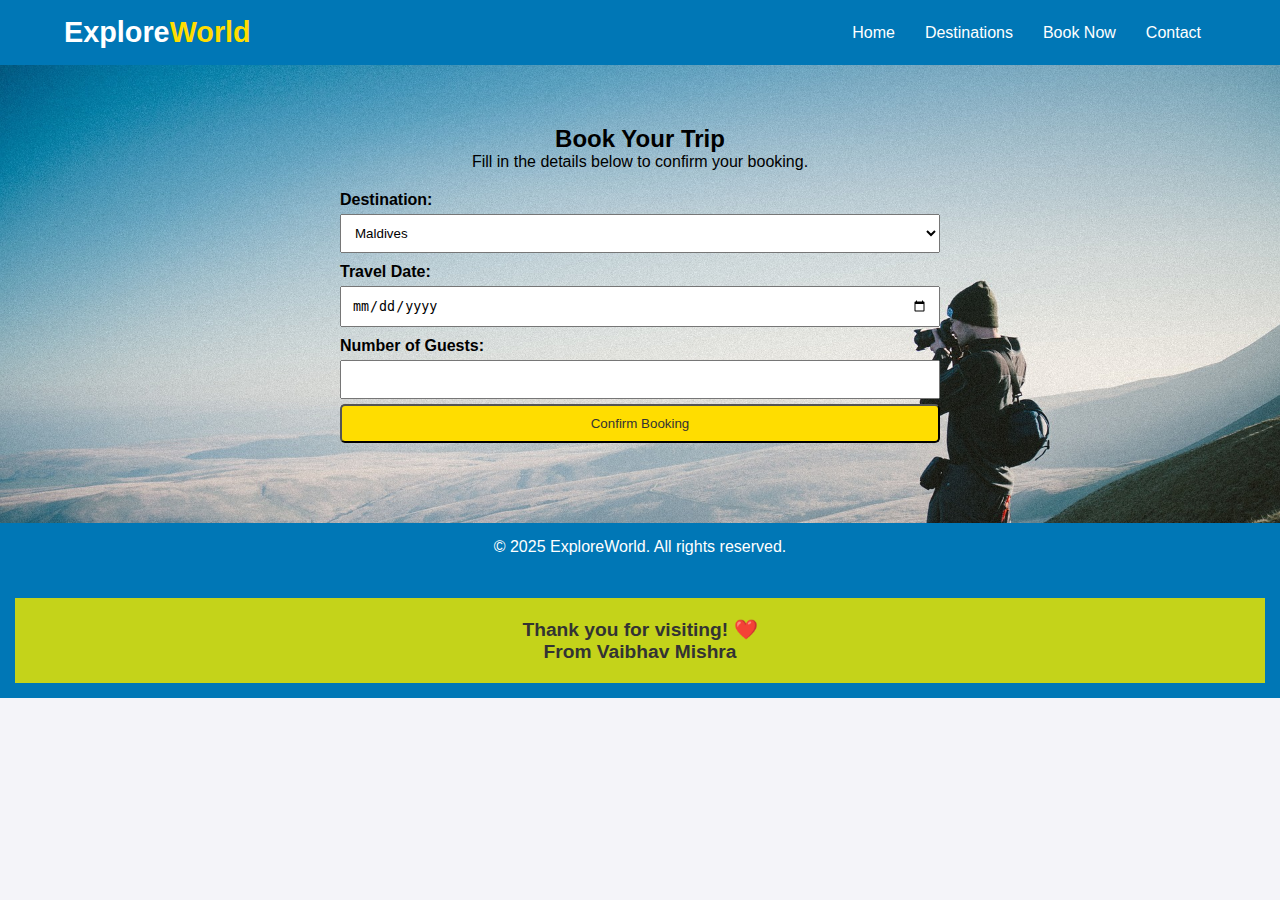
<file: booh.html>
<!DOCTYPE html>
<html lang="en">

<head>
    <meta charset="UTF-8">
    <meta name="viewport" content="width=device-width, initial-scale=1.0">
    <title>Book Your Trip - Explore World</title>
    <link rel="stylesheet" href="tt.css">
</head>

<body>
    <header>
        <div class="container">
            <h1 class="logo">Explore<span>World</span></h1>
            <nav>
                <ul>
                    <li><a href="index.html#home">Home</a></li>
                    <li><a href="index.html#destinations">Destinations</a></li>
                    <li><a href="booh.html">Book Now</a></li>
                    <li><a href="index.html#contact">Contact</a></li>
                </ul>
            </nav>
        </div>
    </header>

    <!-- Booking Page Content -->
    <section id="booking" class="section">
        <h2>Book Your Trip</h2>
        <p>Fill in the details below to confirm your booking.</p>

        <form id="bookingForm" class="booking-form">
            <label for="destination">Destination:</label>
            <select id="destination" name="destination" required>
                <option value="Maldives">Maldives</option>
                <option value="Paris">Paris</option>
                <option value="Bali">Bali</option>
            </select>

            <label for="date">Travel Date:</label>
            <input type="date" id="date" name="date" required>

            <label for="guests">Number of Guests:</label>
            <input type="number" id="guests" name="guests" min="1" max="10" required>

            <button type="submit" class="btn">Confirm Booking</button>
        </form>
    </section>
<!--iii-->
    <footer>
        <p>&copy; 2025 ExploreWorld. All rights reserved.</p>
        <section class="thank-you">
            <p>Thank you for visiting! ❤️<br>From Vaibhav Mishra</p>
        </section>
        
    </footer>
</body>

</html>
</file>
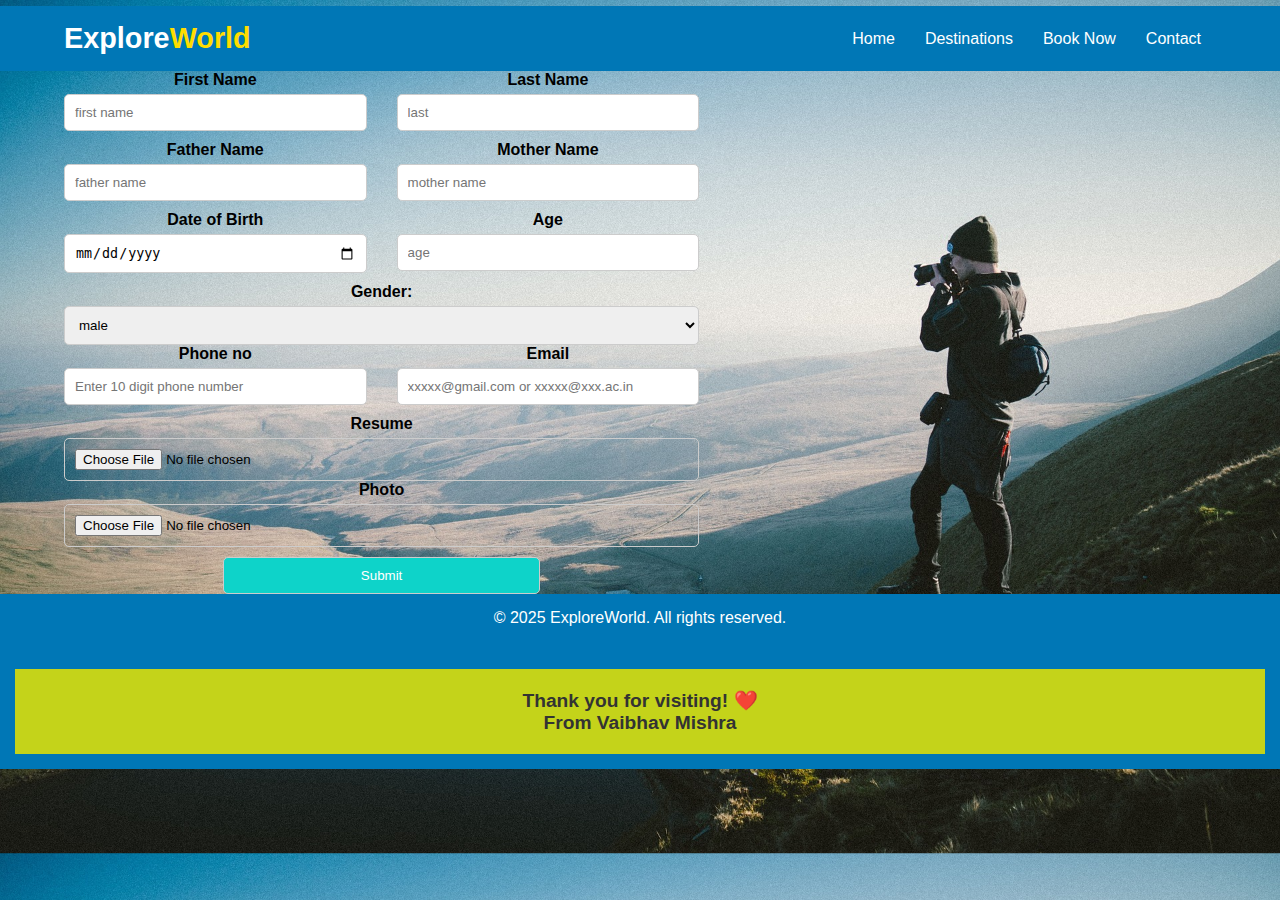
<file: form.html>
<!DOCTYPE html>
<html lang="en">
<head>
    <meta charset="UTF-8">
    <meta name="viewport" content="width=device-width, initial-scale=1.0">
    <title>form</title>
    <link rel="stylesheet" type="text/css" href="tt.css">

    <link rel="stylesheet" type="text/css" href="form.css">
    
    <!-- Link second CSS file -->
    <script src="form.js"></script>
    <script src="node.js"></script>

    
</head>
<body class="form-page">
    <header>
        <div class="container">
            <h1 class="logo">Explore<span>World</span></h1>
            <nav>
                <ul>
                    <li><a href="index.html#home">Home</a></li>
                    <li><a href="index.html#destinations">Destinations</a></li>
                    <li><a href="booh.html">Book Now</a></li>
                    <li><a href="index.html#contact">Contact</a></li>
                </ul>
            </nav>
        </div>
    </header>
        <div class="container">
    <form id="form"  action="/api/form" method="post">
        
        <div class="form-row">
            <div class="form-group">
            <label for="first"><b>First Name</b></label>
            <input type="first" id="first" name="first" placeholder="first name">

        </div>
        <div class="form-group">
            <label for="last"><b>Last Name</b></label>
            <input type="last" id="last" name="last" placeholder="last">
        </div>
    </div>
    <div class="form-row">
        <div class="form-group">
        <label for="father name"><b>Father Name</b></label>
        <input type="father name" id="father name" name="first" placeholder="father name">

    </div>
    <div class="form-group">
        <label for="last"><b>Mother Name</b></label>
        <input type="last" id="last" name="last" placeholder="mother name">
    </div>
</div>
<div class="form-row">
    <div class="form-group">
    <label for="DOB"><b>Date of Birth</b></label>
    <input type="date" id="DOB" name="DOB" required onchange="calculateAge()">

</div>
<div class="form-group">
    <label for="age"><b>Age</b></label>
    <input type="text" id="age" name="age" placeholder="age" readonly>
</div>
</div>

<div class="form-group">
    <label for="Gender"><b>Gender:</b></label>
    <Select name="Gender" id="Gender" reuired>
        <option value="male">male</option>
        <option value="female">female</option>
        <option value="other">other</option>

    </Select>
</div>
<div class="form-row">
    <div class="form-group">
    <label for="Phone no"><b>Phone no</b></label>
    <input type="tel" id="Phone no" name="Phone no" placeholder="Enter 10 digit phone number" pattern="[0-9]{10}">

</div>
<div class="form-group">
    <label for="email"><b>Email</b></label>
    <input type="email" id="email" name="email" placeholder="xxxxx@gmail.com or xxxxx@xxx.ac.in">
</div>
</div>
<div class="form-group">
    <label for="resume"><b>Resume</b></label>
    <input type="file" id="resume" name="resume" accept="pdf ,docx">
</div>
<div class="form-group">
    <label for="photo"><b>Photo</b></label>
    <input type="file" id="photo" name="photo" accept="image/*" required>
</div>
<div class="btn-container">
    <button type="submit">Submit</button>
</div>
    </form>
</div>
<footer>
    <p>&copy; 2025 ExploreWorld. All rights reserved.</p>
    <section class="thank-you">
        <p>Thank you for visiting! ❤️<br>From Vaibhav Mishra</p>
    </section>
    
</footer>
</body>
</html>
</file>
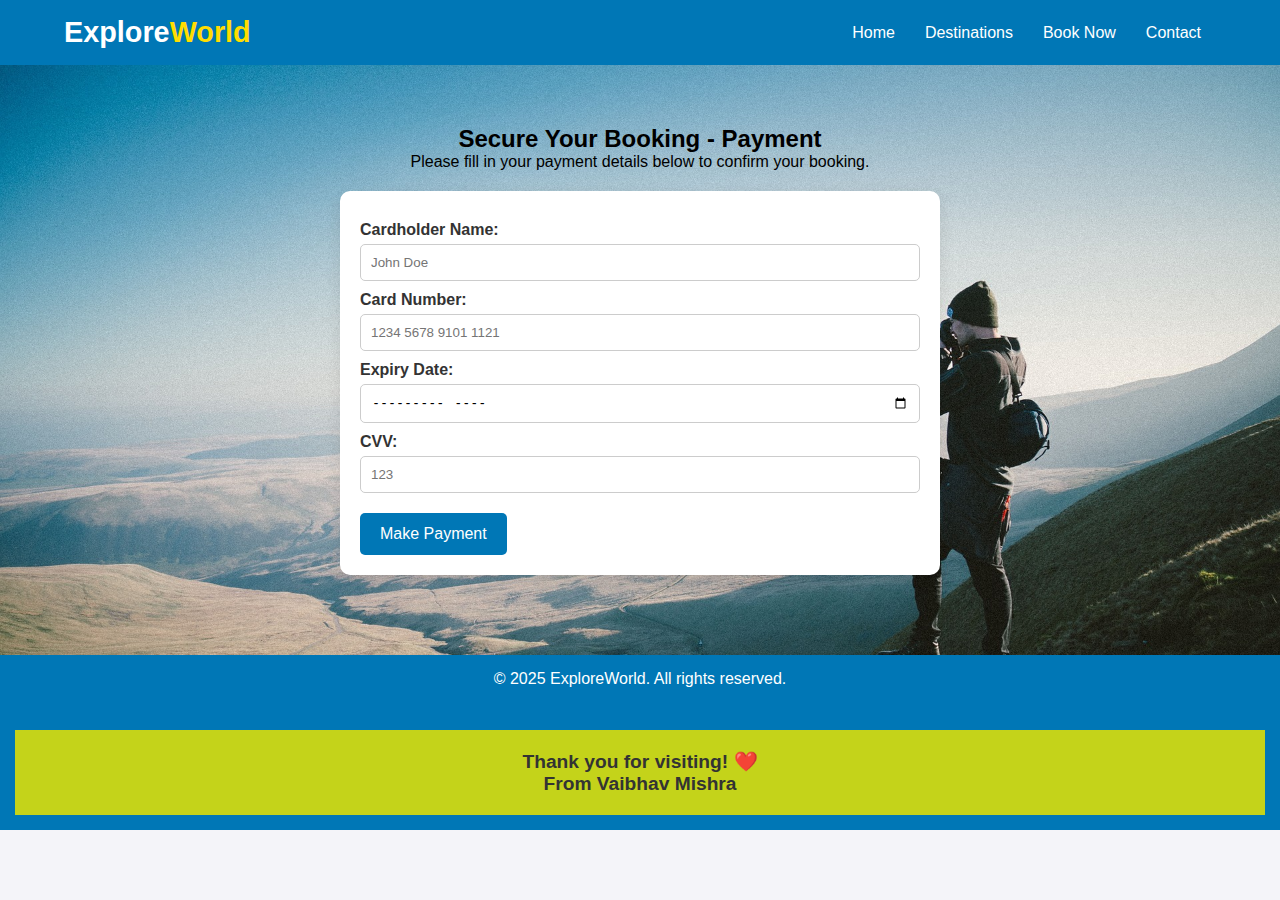
<file: payment.html>
<!DOCTYPE html>
<html lang="en">

<head>
    <meta charset="UTF-8">
    <meta name="viewport" content="width=device-width, initial-scale=1.0">
    <title>Payment - Explore World</title>
    <link rel="stylesheet" href="tt.css">
</head>

<body>
    <header>
        <div class="container">
            <h1 class="logo">Explore<span>World</span></h1>
            <nav>
                <ul>
                    <li><a href="index.html#home">Home</a></li>
                    <li><a href="index.html#destinations">Destinations</a></li>
                    <li><a href="booh.html">Book Now</a></li>
                    <li><a href="index.html#contact">Contact</a></li>
                </ul>
            </nav>
        </div>
    </header>

    <!-- Payment Section -->
    <section id="payment" class="section">
       
        <h2>Secure Your Booking - Payment</h2>
        <p>Please fill in your payment details below to confirm your booking.</p>

        <form id="paymentForm" class="payment-form">
            <label for="cardName">Cardholder Name:</label>
            <input type="text" id="cardName" name="cardName" placeholder="John Doe" required>

            <label for="cardNumber">Card Number:</label>
            <input type="text" id="cardNumber" name="cardNumber" maxlength="16" placeholder="1234 5678 9101 1121" required>

            <label for="expiryDate">Expiry Date:</label>
            <input type="month" id="expiryDate" name="expiryDate" required>

            <label for="cvv">CVV:</label>
            <input type="password" id="cvv" name="cvv" maxlength="3" placeholder="123" required>

            <button type="submit" class="btn">Make Payment</button>
        </form>
    </section>
<!--jjj-->
    <footer>
        <p>&copy; 2025 ExploreWorld. All rights reserved.</p>
        <section class="thank-you">
            <p>Thank you for visiting! ❤️<br>From Vaibhav Mishra</p>
        </section>
        
    </footer>

</body>

</html>
</file>
<file: tt.css>
/* General Styles */
* {
    margin: 0;
    padding: 0;
    box-sizing: border-box;
}

body {
    font-family: Arial, sans-serif;
    background-color: #f4f4f9;
    scroll-behavior: smooth;
}
#booking {
    background: url('people.jpg');
    background-size: cover;
}
#payment{
    background: url('people.jpg');
    background-size: cover;
}
body.form-page{
    margin-top: 50px;
}
/* Header Section */
header {
    background: #0077b6;
    padding: 1rem 0;
    color: #fff;
}

.container {
    display: flex;
    justify-content: space-between;
    align-items: center;
    width: 90%;
    margin: 0 auto;
}

.logo {
    font-size: 1.8rem;
    font-weight: bold;
}

.logo span {
    color: #ffdd00;
}

nav ul {
    display: flex;
    list-style: none;
}

nav ul li {
    margin: 0 15px;
}

nav ul li a {
    color: #fff;
    text-decoration: none;
    font-size: 1rem;
}

/* Hero Section with Slider */
/* Hero Section with Slider */
.hero {
    position: relative;
    background: url('va.jpg') no-repeat center center/cover;
    height: 100vh;
    overflow: hidden;
    display: flex;
    justify-content: center;
    align-items: center;
    color: #fff;
    text-align: center;
}

/* Slider Styles */
.slider {
    position: absolute;
    top: 0;
    left: 0;
    width: 100%;
    height: 100%;
    display: flex;
}

.slide {
    width: 100%;
    height: 100%;
    background-size: cover;
    background-position: center;
    position: absolute;
    opacity: 0;
    transition: opacity 1s ease-in-out;
}

/* Add individual slide background images 
.slide1 {
    background: url('va.jpg') no-repeat center center/cover;
}

.slide2 {
    background: url('people.jpg') no-repeat center center/cover;
}

.slide3 {
    background: url('travel.jpg') no-repeat center center/cover;
}*/
.slide2 {
    background: url('people.jpg') no-repeat center center/cover;
}

.slide3 {
    background: url('travel.jpg') no-repeat center center/cover;
}


/* Show the active slide */
.slide.active {
    opacity: 1;
}
.slider-btn {
    position: absolute;
    top: 50%;
    transform: translateY(-50%);
    background: rgba(0, 0, 0, 0.6);
    color: #fff;
    border: none;
    padding: 10px 15px;
    cursor: pointer;
    z-index: 3;
    font-size: 18px;
    border-radius: 5px;
}

.slider-btn.prev {
    left: 20px;
}

.slider-btn.next {
    right: 20px;
}

/* Add hover effect */
.slider-btn:hover {
    background: #ffdd00;
    color: #333;
}

/* Hero Content */
.hero-content {
    z-index: 2;
    max-width: 600px;
    padding: 20px;
    background: rgba(0, 0, 0, 0.6);
    border-radius: 10px;
}
@media (max-width: 768px) {
    .hero-content {
      width: 90%;
      padding: 15px;
    }
}  
.hero-content h2 {
    font-size: 2.5rem;
    margin-bottom: 10px;
}

.hero-content p {
    font-size: 1.2rem;
    margin-bottom: 20px;
}

.btn {
    background: #ffdd00;
    color: #333;
    padding: 10px 20px;
    text-decoration: none;
    border-radius: 5px;
}
@media (max-width: 480px) {
    .hero-content {
      width: 100%;
      padding: 10px;
    }
}  
/* Section Styles */
.section {
    padding: 60px 20px;
    text-align: center;
}

/* Destinations Section */
.destinations-container {
    display: flex;
    justify-content: center;
    gap: 20px;
    margin-top: 30px;
}

.card {
    background: #fff;
    width: 300px;
    padding: 20px;
    border-radius: 10px;
    box-shadow: 0 5px 15px rgba(0, 0, 0, 0.1);
    text-align: center;
}

.card img {
    width: 100%;
    height: 200px;
    border-radius: 10px;
}

.card h3 {
    margin-top: 15px;
    font-size: 1.5rem;
}

/* Booking Section */
.booking-form {
    max-width: 600px;
    margin: 20px auto;
    text-align: left;
}

.booking-form label {
    display: block;
    margin-top: 10px;
    font-weight: bold;
}

.booking-form select,
.booking-form input,
.booking-form button {
    width: 100%;
    padding: 10px;
    margin-top: 5px;
}

/* Contact Section */
.contact-form {
    background: url('people.jpg');
    background-size: cover;    max-width: 600px;
    margin: 0 auto;
}

.contact-form input,
.contact-form textarea,
.contact-form button {
    width: 100%;
    padding: 10px;
    margin-top: 10px;
}

/* Footer */
footer {
    background: #0077b6;
    color: #fff;
    text-align: center;
    padding: 15px;
}

/* Slider Navigation Buttons (Optional) */
.slider-btn {
    position: absolute;
    top: 50%;
    transform: translateY(-50%);
    background: rgba(0, 0, 0, 0.6);
    color: #fff;
    border: none;
    padding: 10px 15px;
    cursor: pointer;
    z-index: 3;
    font-size: 18px;
}

.slider-btn.prev {
    left: 20px;
}

.slider-btn.next {
    right: 20px;
}
/* Travel Tips Section */
.travel-tips {
    background: #f9f9f9;
    padding: 60px 20px;
    text-align: center;
}

.travel-tips h2 {
    font-size: 2.5rem;
    color: #0077b6;
    margin-bottom: 20px;
}

.tips-container {
    display: flex;
    justify-content: center;
    gap: 20px;
    margin-top: 30px;
}

.tip-card {
    background: #fff;
    width: 300px;
    padding: 20px;
    border-radius: 10px;
    box-shadow: 0 5px 15px rgba(0, 0, 0, 0.1);
    text-align: center;
    transition: transform 0.3s ease;
}

.tip-card:hover {
    transform: translateY(-10px);
}

.tip-card img {
    width: 100%;
    height: 200px;
    border-radius: 10px;
}

.tip-card h3 {
    margin-top: 15px;
    font-size: 1.5rem;
    color: #0077b6;
}

.tip-card p {
    margin-top: 10px;
    font-size: 1rem;
    color: #555;
}
/* Payment Form Styles */

.payment{
    background: url('t.jpg') no-repeat center center/cover;
}
.payment-form {
    background: url('t.jpg') no-repeat center center/cover;
    max-width: 600px;
    margin: 20px auto;
    padding: 20px;
    background: #fff;
    border-radius: 10px;
    box-shadow: 0 5px 15px rgba(0, 0, 0, 0.1);
    text-align: left;
}

.payment-form label {
    display: block;
    margin-top: 10px;
    font-weight: bold;
    color: #333;
}

.payment-form input {
    width: 100%;
    padding: 10px;
    margin-top: 5px;
    border: 1px solid #ccc;
    border-radius: 5px;
}

.payment-form button {
    margin-top: 20px;
    background: #0077b6;
    color: #fff;
    padding: 12px 20px;
    border: none;
    border-radius: 5px;
    font-size: 1rem;
    cursor: pointer;
    transition: background 0.3s ease;
}
/*hh*/
.payment-form button:hover {
    background: #005f8f;
}
.thank-you {
    text-align: center;
    margin-top: 40px;
    padding: 20px;
    background-color: #c4d31a;
    border-top: 2px solid #0077b6;
}

.thank-you p {
    font-size: 1.2rem;
    color: #333;
    font-weight: bold;
}
/* Responsive Navigation Bar */
@media (max-width: 768px) {
    .container {
        flex-direction: column;
        align-items: center;
    }
/*flow*/
    nav ul {
        flex-direction: column;
        align-items: center;
        width: 100%;
    }

    nav ul li {
        margin: 10px 0;
    }

    .hero {
        height: 70vh;
    }

    .hero-content {
        width: 90%;
        padding: 10px;
    }

    .hero-content h2 {
        font-size: 1.8rem;
    }

    .hero-content p {
        font-size: 1rem;
    }

    .btn {
        padding: 8px 15px;
        font-size: 14px;
    }

    .slider-btn {
        padding: 8px 12px;
        font-size: 14px;
    }

    /* Center the slider buttons */
    .slider-btn.prev {
        left: 5px;
    }

    .slider-btn.next {
        right: 5px;
    }

    /* Destinations Section on Mobile */
    .destinations-container {
        flex-direction: column;
        gap: 15px;
    }

    .card {
        width: 90%;
        margin: auto;
    }

    /* Travel Tips Section */
    .tips-container {
        flex-direction: column;
        gap: 15px;
    }

    .tip-card {
        width: 90%;
        margin: auto;
    }

    /* Payment Form */
    .payment-form {
        width: 90%;
        margin: auto;
    }
}

/* Extra small devices (phones) */
@media (max-width: 480px) {
    .hero {
        height: 60vh;
    }

    .hero-content {
        width: 100%;
        padding: 5px;
    }

    .hero-content h2 {
        font-size: 1.5rem;
    }

    .hero-content p {
        font-size: 0.9rem;
    }

    .btn {
        padding: 6px 12px;
        font-size: 12px;
    }

    .slider-btn {
        padding: 6px 10px;
        font-size: 12px;
    }

    /* Adjust card sizes */
    .card {
        width: 100%;
    }

    .tip-card {
        width: 100%;
    }

    .payment-form {
        width: 100%;
        padding: 10px;
    }
}
</file>
<file: form.css>
body {
    font-family: Arial, sans-serif;
    margin-top: 6px !important;
    text-align: center;
    background-color: #f4f4f4;
    background: url('people.jpg');
    background-size: cover;

}
/* Flex container for name fields */
.form-row {
    display: flex;
    justify-content: flex-start;
    gap: 30px; /* Space between the fields */
    margin-bottom: 10px;
}

/* Style each input container */
.form-row .form-group {
    width: 48%; /* Set width to keep them on the same line */
    max-width: 600px;
}

/* Make sure input and select look uniform */
input, select {
    width: 100%;
    padding: 10px;
    margin-top: 5px;
    border-radius: 5px;
    border: 1px solid #ccc;
}
button {

    background-color:rgb(14, 211, 201);
    color: white;
    cursor: pointer;
}
button:hover {
    background-color: #218838;
}
 button {
    padding: 10px;
    margin-top: 10px;
    width: 50%;
    border-radius: 5px;
    border: 1px solid #ccc;
}
</file>
